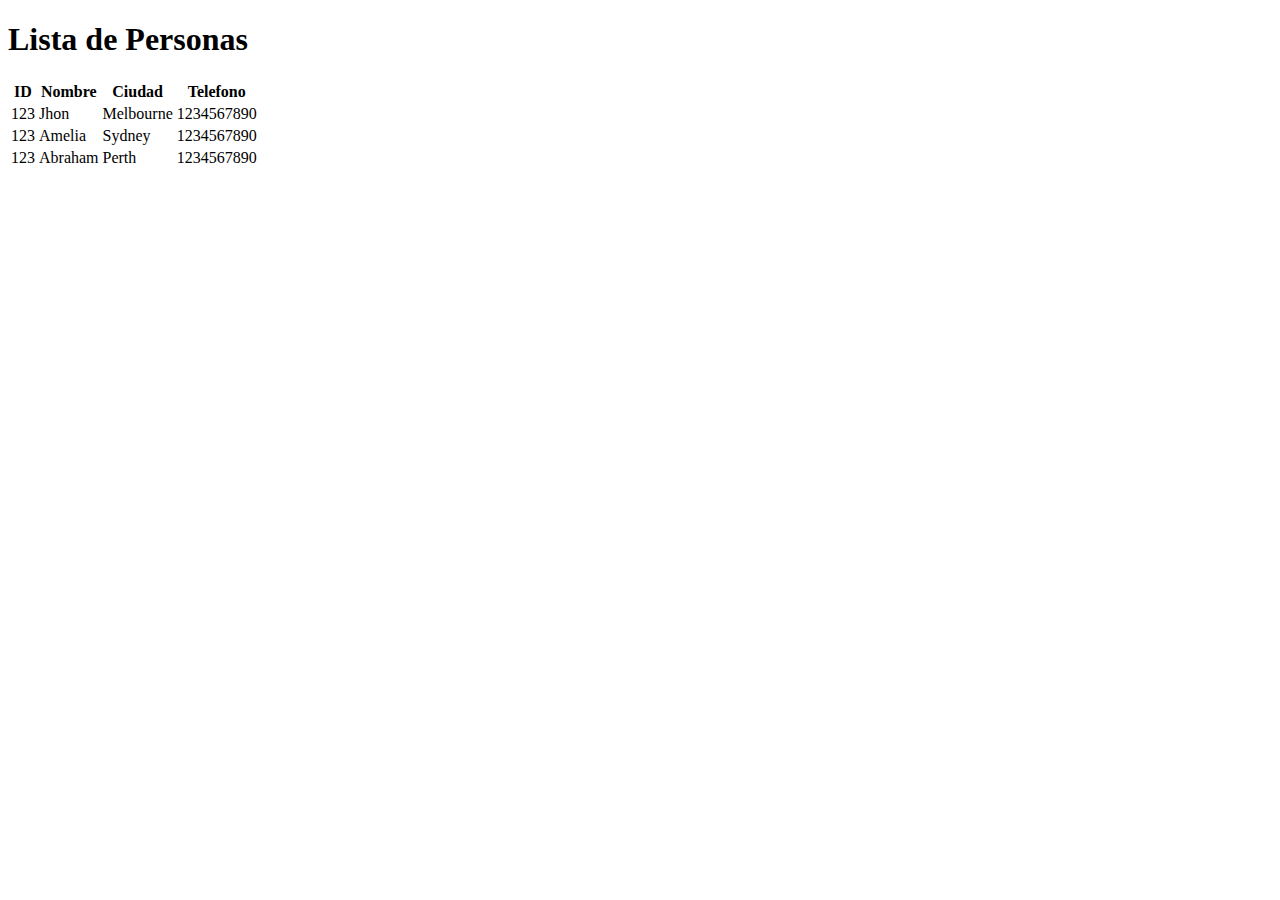
<file: Ejercicios JS 2/Ejercicio 7/index.html>
<!DOCTYPE html>
<html lang="en">
<head>
    <meta charset="UTF-8">
    <meta name="viewport" content="width=device-width, initial-scale=1.0">
    <title>Document</title>
</head>
<body>
    <h1>Lista de Personas</h1>
    <table id="personTable">
        <thead>
            <tr>
                <th>ID</th>
                <th>Nombre</th>
                <th>Ciudad</th>
                <th>Telefono</th>
            </tr>
        </thead>
        <tbody>

        </tbody>
    </table>
</body>
<script src="index.js"></script>
</html>
</file>
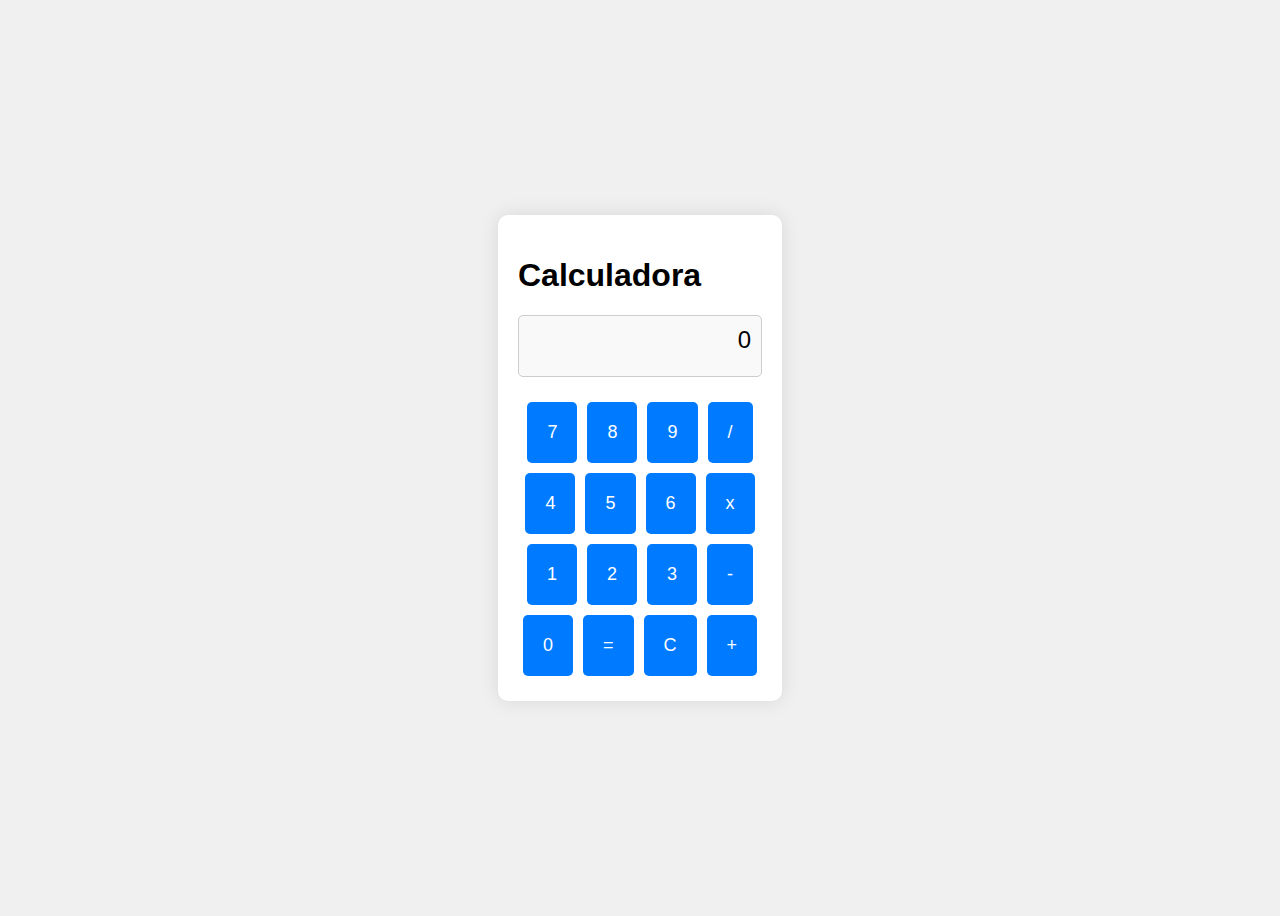
<file: Ejercicios JS 3/Ejercicio 10/index.html>
<!DOCTYPE html>
<html lang="es">
<head>
    <meta charset="UTF-8">
    <meta name="viewport" content="width=device-width, initial-scale=1.0">
    <title>Calculadora</title>
    <link rel="stylesheet" href="style.css">
</head>
<body>

    <div class="calculadora">
        <h1>Calculadora</h1>
        <div id="resultado">0</div>
        <div class="row">
            <button onclick="agregarNumero('7')">7</button>
            <button onclick="agregarNumero('8')">8</button>
            <button onclick="agregarNumero('9')">9</button>
            <button onclick="operacion('/')">/</button>
        </div>
        <div class="row">
            <button onclick="agregarNumero('4')">4</button>
            <button onclick="agregarNumero('5')">5</button>
            <button onclick="agregarNumero('6')">6</button>
            <button onclick="operacion('*')">x</button>
        </div>
        <div class="row">
            <button onclick="agregarNumero('1')">1</button>
            <button onclick="agregarNumero('2')">2</button>
            <button onclick="agregarNumero('3')">3</button>
            <button onclick="operacion('-')">-</button>
        </div>
        <div class="row">
            <button onclick="agregarNumero('0')">0</button>
            <button onclick="calcular()">=</button>
            <button onclick="resetear()">C</button>
            <button onclick="operacion('+')">+</button>
        </div>
    </div>

    <script src="index.js">
        
    </script>

</body>
</html>
</file>
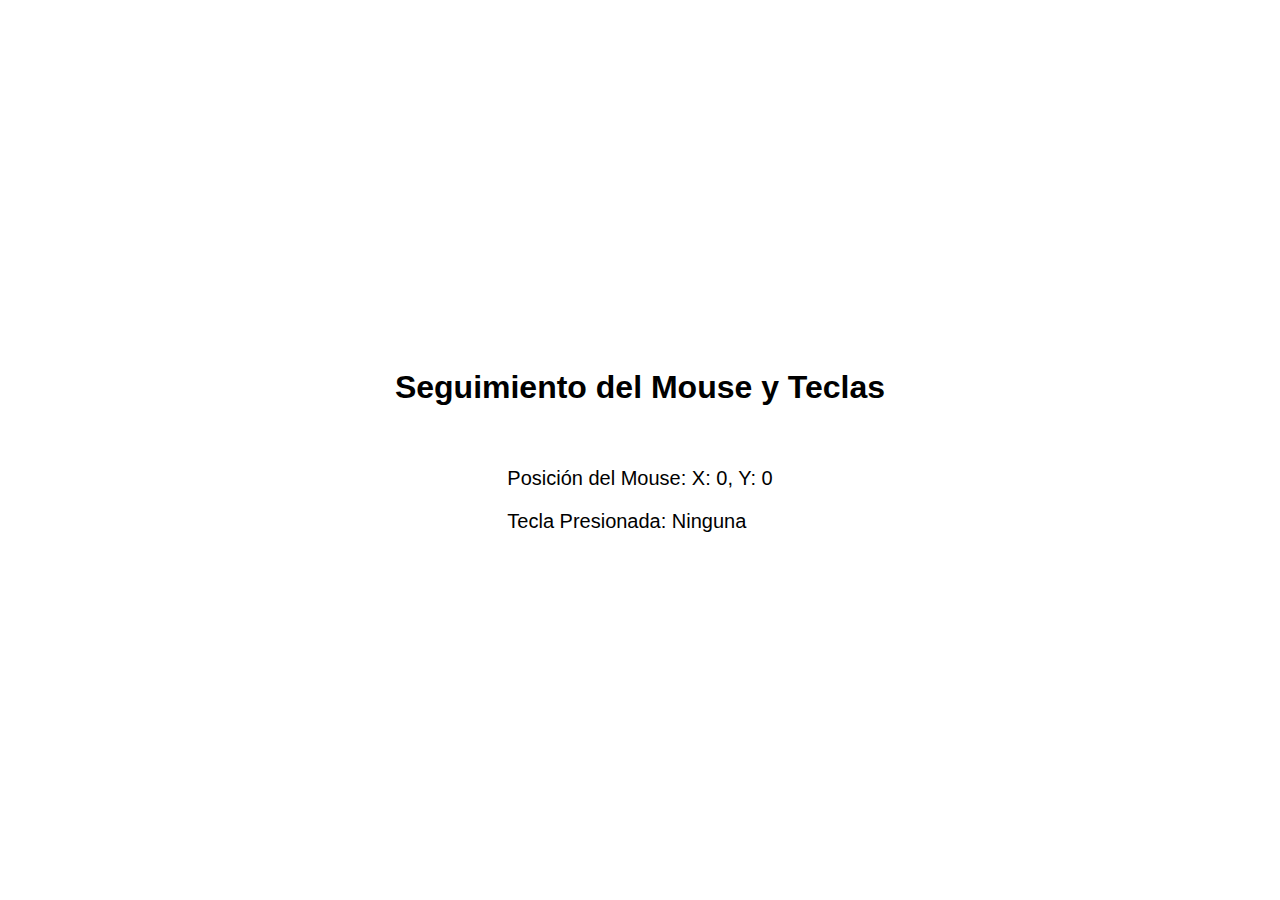
<file: Ejercicios JS 3/Ejercicio 9/index.html>
<!DOCTYPE html>
<html lang="es">
<head>
    <meta charset="UTF-8">
    <meta name="viewport" content="width=device-width, initial-scale=1.0">
    <title>Posición del Mouse y Teclas</title>
    <style>
        body {
            font-family: Arial, sans-serif;
            display: flex;
            flex-direction: column;
            align-items: center;
            justify-content: center;
            height: 100vh;
            margin: 0;
        }
        #info {
            margin-top: 20px;
            font-size: 20px;
        }
    </style>
</head>
<body>
    <h1>Seguimiento del Mouse y Teclas</h1>
    <div id="info">
        <p>Posición del Mouse: <span id="mousePos">X: 0, Y: 0</span></p>
        <p>Tecla Presionada: <span id="keyPressed">Ninguna</span></p>
    </div>

    <script src="index.js">
        
    </script>
</body>
</html>
</file>
<file: Ejercicios JS 3/Ejercicio 10/style.css>
body {
    font-family: Arial, sans-serif;
    display: flex;
    justify-content: center;
    align-items: center;
    height: 100vh;
    background-color: #f0f0f0;
}
.calculadora {
    background: #fff;
    padding: 20px;
    border-radius: 10px;
    box-shadow: 0 0 20px rgba(0, 0, 0, 0.1);
}
#resultado {
    font-size: 24px;
    margin-bottom: 20px;
    height: 40px;
    text-align: right;
    border: 1px solid #ccc;
    padding: 10px;
    border-radius: 5px;
    background-color: #f9f9f9;
}
button {
    padding: 20px;
    margin: 5px;
    font-size: 18px;
    border: none;
    border-radius: 5px;
    background-color: #007BFF;
    color: white;
    cursor: pointer;
    transition: background-color 0.3s;
}
button:hover {
    background-color: #0056b3;
}
.row {
    display: flex;
    justify-content: center;
}
</file>
